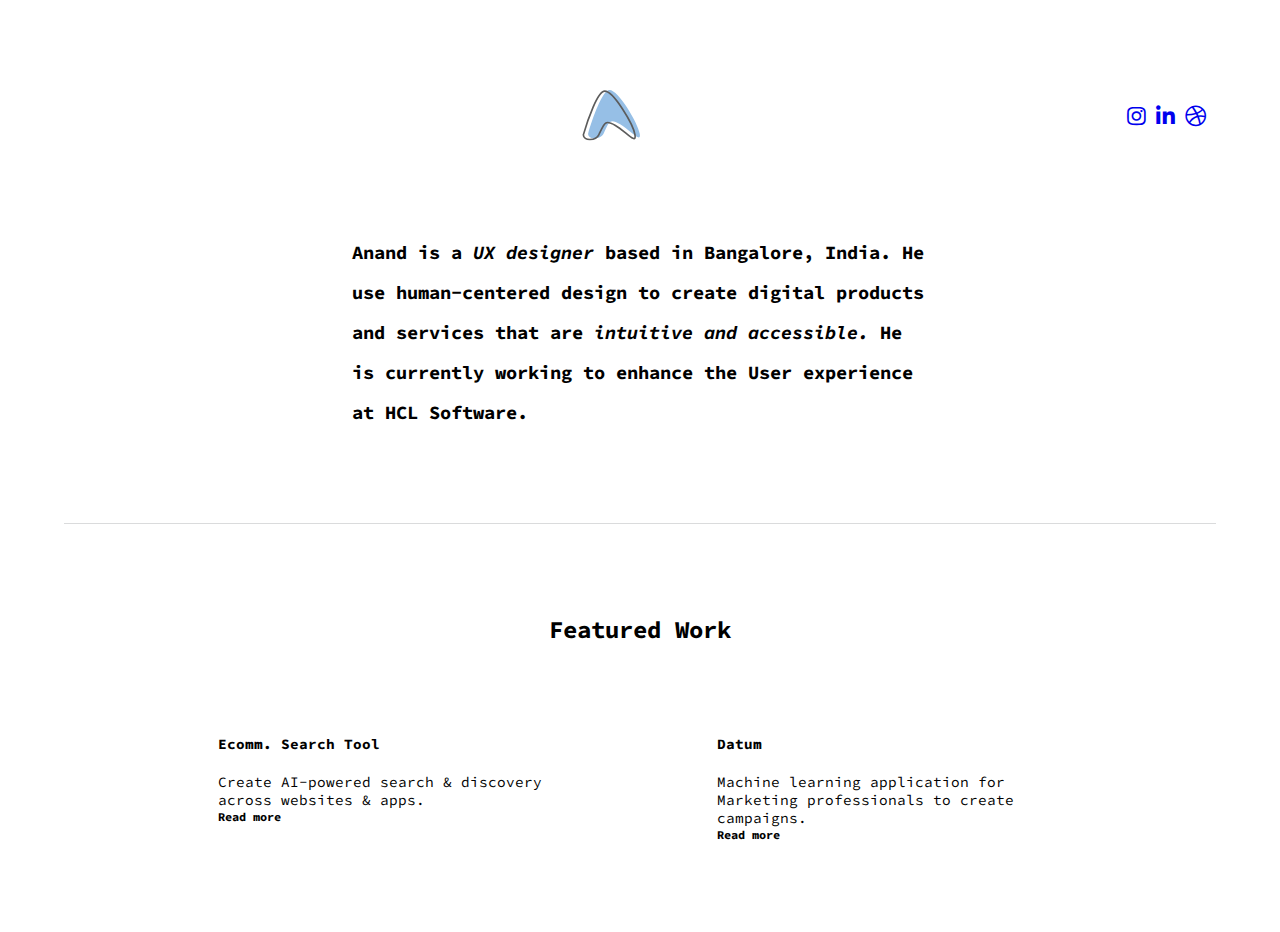
<file: index.html>
<!DOCTYPE html>
<html lang="en">
<head>
    <meta charset="UTF-8">
    <meta http-equiv="X-UA-Compatible" content="IE=edge">
    <meta name="viewport" content="width=device-width, initial-scale=1.0">
    <title>Anand</title>
    <link rel="shortcut icon" type="image/jpg" href="Assets/Logo.svg">
    <link rel="stylesheet" href="style.css">
    <link rel="stylesheet" href="mediaq.css">
    <link rel="preconnect" href="https://fonts.gstatic.com">
    <link rel="preconnect" href="https://fonts.gstatic.com">
    <link rel="preconnect" href="https://fonts.gstatic.com">
    <link href="https://fonts.googleapis.com/css2?family=Source+Code+Pro:ital,wght@0,300;0,400;1,300&display=swap" rel="stylesheet">
    <link rel="stylesheet" href="https://cdnjs.cloudflare.com/ajax/libs/font-awesome/5.15.2/css/all.min.css">
</head>
<body>
  <div class="wrapper">
      <header>
            <nav>
                <div class="logo"><img src="Assets/Logo.svg" alt="Anand"></div>
                
                <ul class="social">
                    <li><a href="#"> <i class="fab fa-instagram fa-lg"></i></a></li>
                    <li><a href="#"> <i class="fab fa-linkedin-in fa-lg"></i></a></li>
                    <li><a href="#"> <i class="fab fa-dribbble fa-lg"></i></a></li>
                </ul>
            </nav>
      </header>

      <!-- Main section -->

      <main>
          <section class="introduction">
              <h3 class="intro-style">
                Anand is a <em>UX designer</em> based in Bangalore, India. He use human-centered design to create digital products
                and services that are <em>intuitive and accessible.</em>
                He is currently working to enhance the User experience at HCL Software.
              </h3>
            </section>
          

          <!-- Featured work -->

          <section class="featured-work"><h2>Featured Work</h2></section>

          <section class="projects">
              <!-- Project 1 -->
              <div class="project-one">
                  <h4>Ecomm. Search Tool</h4>
                  <p>Create AI-powered search & discovery across websites & apps.</p>
                  <h5>Read more</h5>
              </div>
              <!-- Project 2 -->
              <div class="project-two">
                <h4>Datum</h4>
                <p>Machine learning application for Marketing professionals to create campaigns.</p>
                <h5>Read more</h5>
              </div>
          </section>
      </main>
  </div>
</body>
</html>
</file>
<file: style.css>
*{
    margin: 0;
    padding: 0;
    list-style: none;
    box-sizing: border-box;
}
h4{
    padding-bottom: 20px;
}
body{
    font-family: 'Source Code Pro', monospace;
}

nav, .introduction, .seperation, .featured-work, .projects{
    width: 90%;
    margin: 0 auto;
}

nav, .logo, .social, .projects{
    display: flex;
}

.logo, .social{
    flex: 1;
    justify-content:flex-end;
}

nav{
    min-height: 10vh;
    /* background-color: aqua; */
    align-items: center;
    justify-content: center;
    padding-top: 10vh;
}

.logo img{
    min-width: 60px;
}

.social li{
    margin-right: 10px;
}
.introduction{
    padding: 10vh 0 10vh 0;
    display: grid;
    grid-template-columns: 25% 2fr 25%;
    /* background-color:blueviolet; */
    line-height: 2.5em;
}
.intro-style{ 
    grid-column: 2/3;
}
.featured-work{
    /* background-color: antiquewhite; */
    text-align: center;
    padding: 10vh 0 10vh 0;
    border-top: 1px solid #DADBDC;
}

.projects{
    /* background-color: aquamarine; */
    justify-content: space-evenly;
    margin-bottom: 10vh;
}
.project-one, .project-two{
    width: 30%;
    font-size: .9em;
}
</file>
<file: mediaq.css>
@media (max-width:1100px){
    .introduction{
        grid-template-columns: 8% 2fr 8%;
    }
}
@media (max-width:680px){
    .projects{
        flex-direction: column;
        align-items: center;
    }
    .project-one, .project-two{
        width:60% ;
        margin-bottom: 5vh;
    }
    .logo img{
        min-width: 80px;
    }
}
</file>
